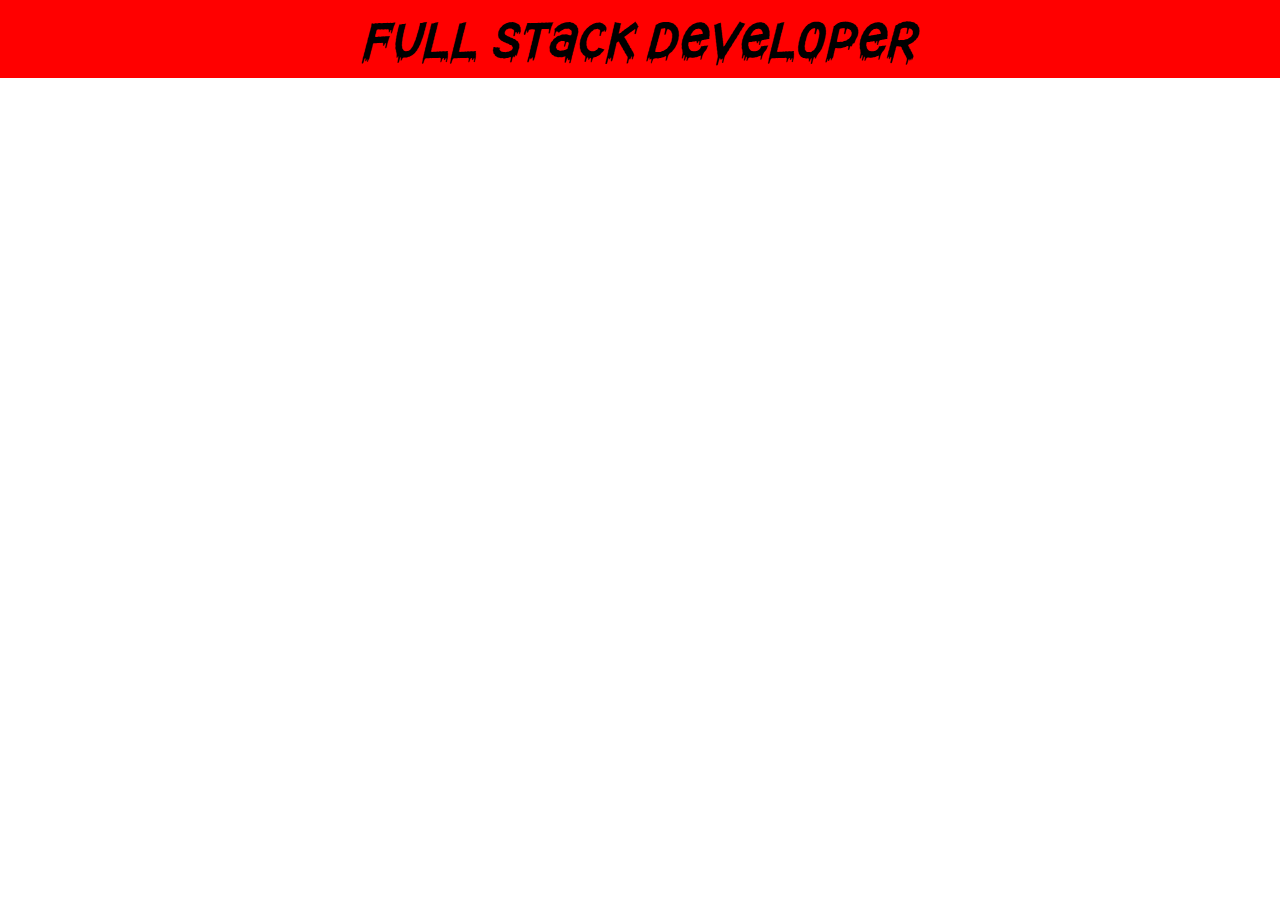
<file: Week 2/Day 10/index.html>
<!DOCTYPE html>
<html lang="en">
<head>
    <meta charset="UTF-8">
    <meta name="viewport" content="width=device-width, initial-scale=1.0">
    <title>Document</title>
    <link rel="stylesheet" href="style.css">
</head>
<body>
    <h1>Full stack developer</h1>
</body>
</html>
</file>
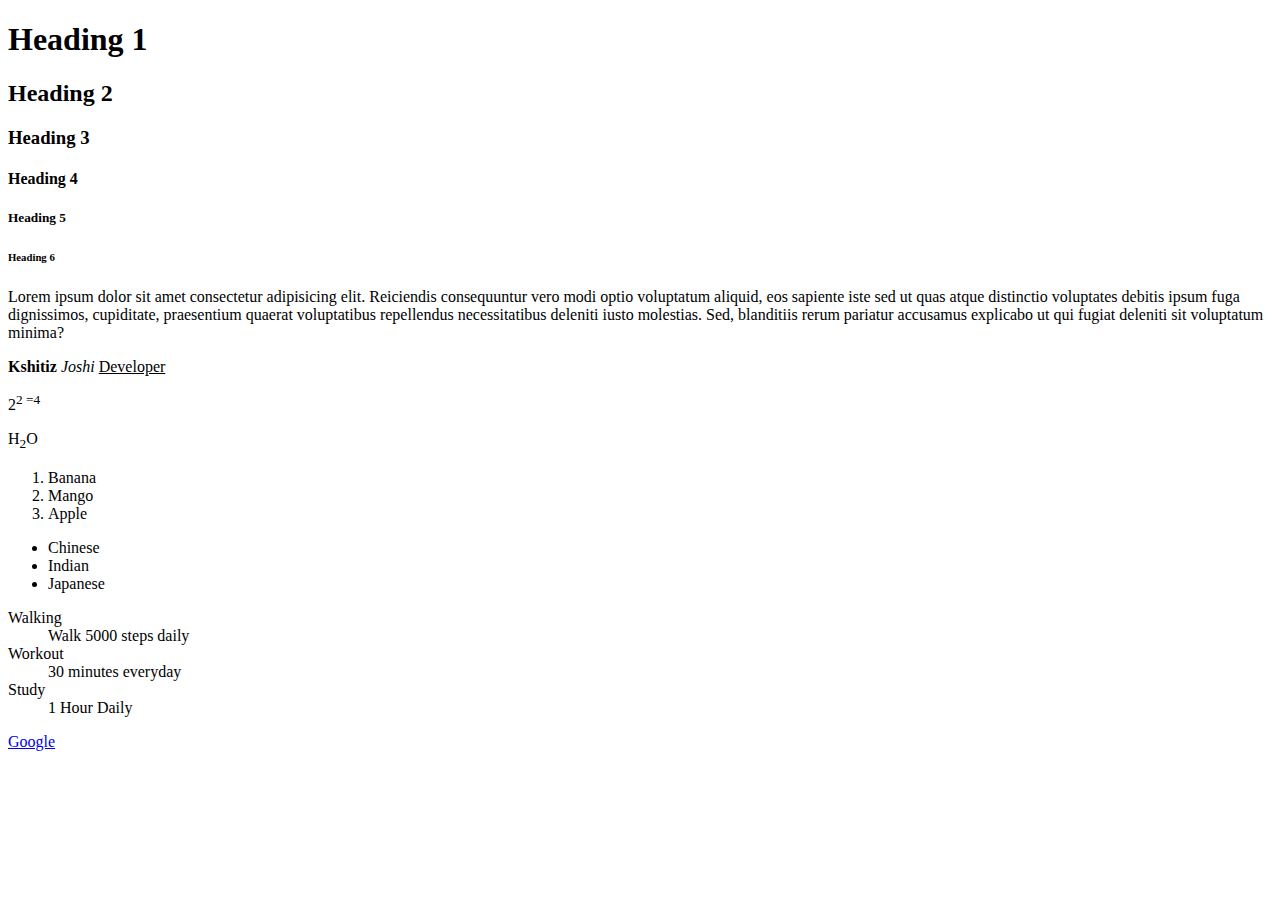
<file: Week 2/Day 8/index.html>
<!DOCTYPE html>
<html lang="en">
  <head>
    <meta charset="UTF-8" />
    <meta name="viewport" content="width=device-width, initial-scale=1.0" />
    <title>Document</title>
  </head>
  <body>
    <!-- Headings -->
    <h1>Heading 1</h1>
    <h2>Heading 2</h2>
    <h3>Heading 3</h3>
    <h4>Heading 4</h4>
    <h5>Heading 5</h5>
    <h6>Heading 6</h6>

    <!--Pargraph-->
    <p>
      Lorem ipsum dolor sit amet consectetur adipisicing elit. Reiciendis
      consequuntur vero modi optio voluptatum aliquid, eos sapiente iste sed ut
      quas atque distinctio voluptates debitis ipsum fuga dignissimos,
      cupiditate, praesentium quaerat voluptatibus repellendus necessitatibus
      deleniti iusto molestias. Sed, blanditiis rerum pariatur accusamus
      explicabo ut qui fugiat deleniti sit voluptatum minima?
    </p>

    <!-- Bold, Italics and Underline -->
    <b>Kshitiz</b>
    <i>Joshi</i>
    <u>Developer</u>

    <!-- Superscript and Subscript -->
    <p>2<sup>2 =4</sup></p>
    <p>H<sub>2</sub>O</p>

    <!-- Lists -->
    <ol>
      <li>Banana</li>
      <li>Mango</li>
      <li>Apple</li>
    </ol>

    <ul>
      <li>Chinese</li>
      <li>Indian</li>
      <li>Japanese</li>
    </ul>

    <dl>
      <dt>Walking</dt>
      <dd>Walk 5000 steps daily</dd>

      <dt>Workout</dt>
      <dd>30 minutes everyday</dd>

      <dt>Study</dt>
      <dd>1 Hour Daily</dd>
    </dl>

    <!-- Anchot Tag -->
    <a
      href="https://www.google.com/?zx=1758821933839&no_sw_cr=1"
      target="_blank"
      >Google</a
    >
  </body>
</html>
</file>
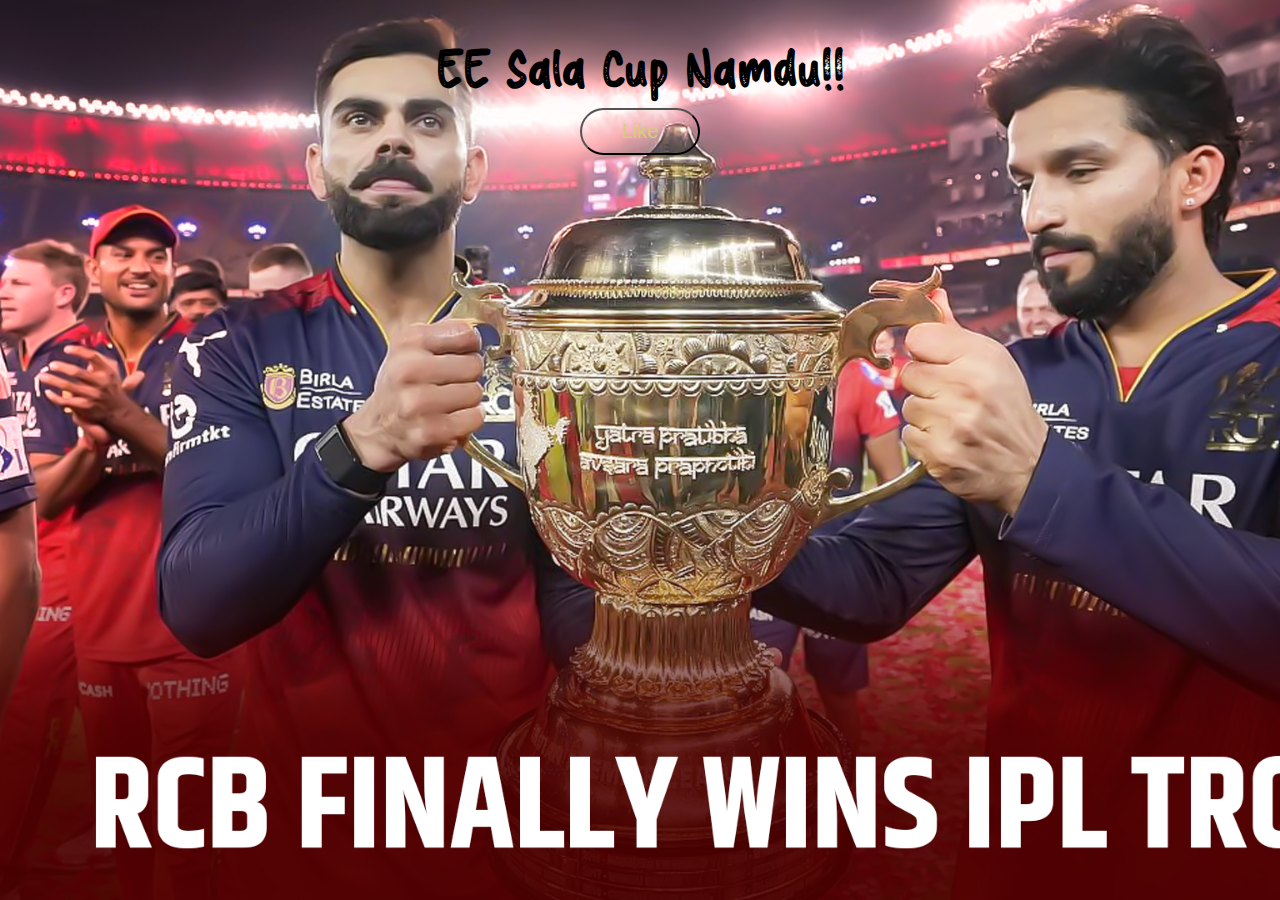
<file: Week 3/Day 11/index.html>
<!DOCTYPE html>
<html lang="en">
  <head>
    <meta charset="UTF-8" />
    <meta name="viewport" content="width=device-width, initial-scale=1.0" />
    <title>RCB Poster</title>
    <link rel="stylesheet" href="style.css" />
  </head>
  <body>
    <div id="main">
      <p id="quote">EE Sala Cup Namdu!!</p>
      <button>Like</button>
    </div>
  </body>
</html>
</file>
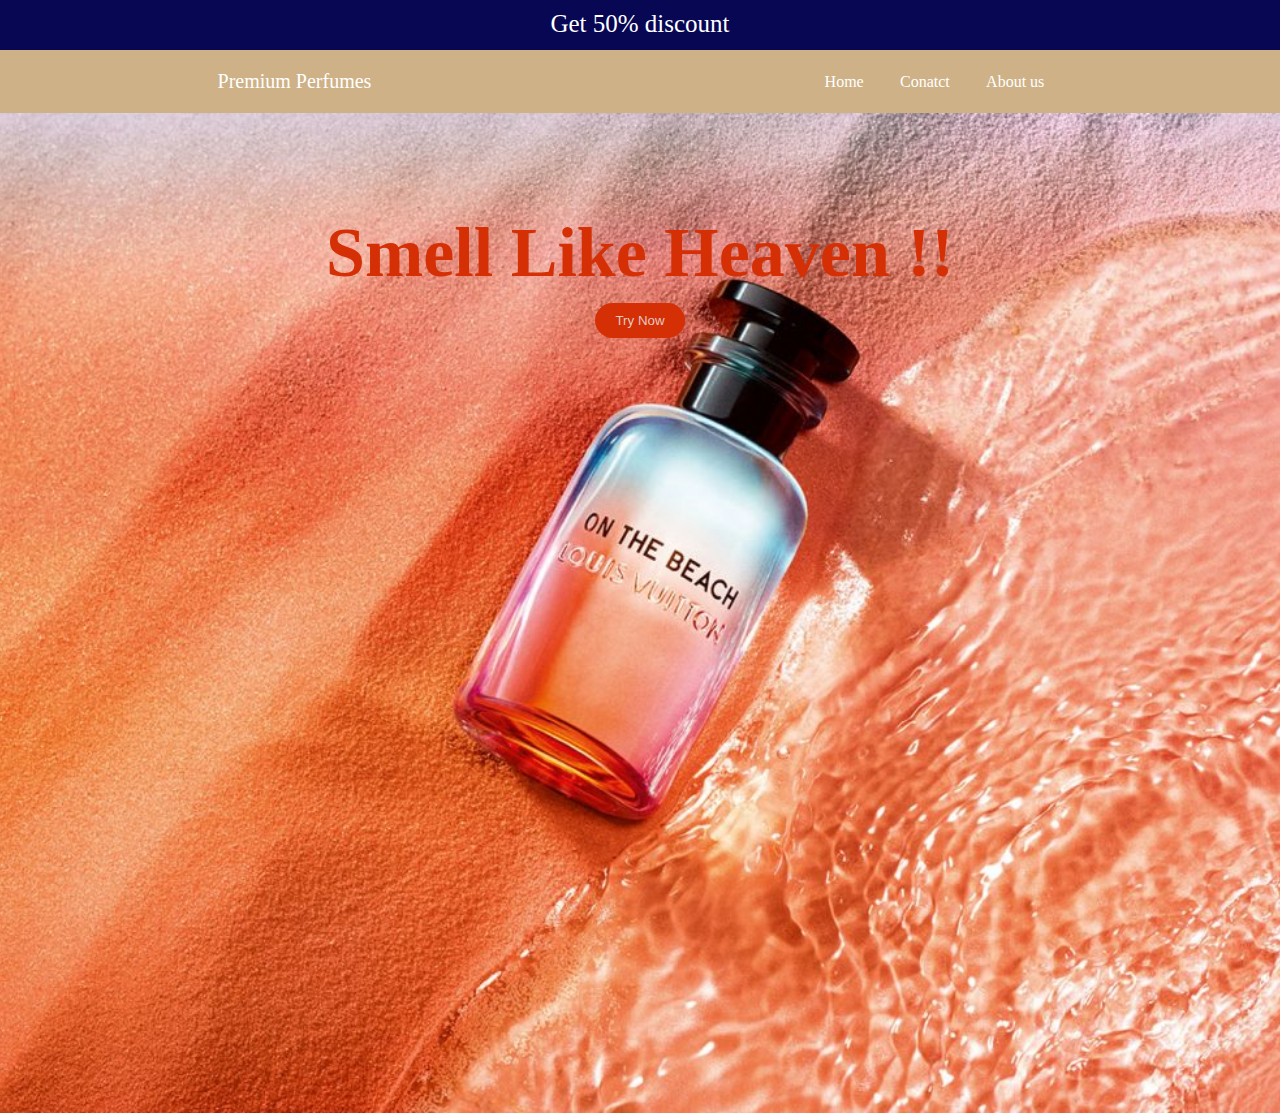
<file: Week 3/Day 12/index.html>
<!DOCTYPE html>
<html lang="en">
  <head>
    <meta charset="UTF-8" />
    <meta name="viewport" content="width=device-width, initial-scale=1.0" />
    <title>Card and Sticky Navbar</title>
    <link rel="stylesheet" href="style.css" />
  </head>
  <body>
    <!-- Card -->
    <!-- <div class="main">
      <div id="card">
        <div id="pattern">
          <img src="./Pattern.jpg" alt="pattern" height="100px" width="300px" />
        </div>
        <div id="content">
          <img
            src="./Profile.jpg"
            alt="ProfileCard"
            width="100px"
            height="100px"
          />
          <h3>Victor Crest 26</h3>
          <p>London</p>
        </div>
        <hr width="300px" align="left" />
        <div id="ratings">
          <div class="parent">
            <h3>80k</h3>
            <p>followers</p>
          </div>
          <div class="parent">
            <h3>808k</h3>
            <p>Likes</p>
          </div>
          <div class="parent">
            <h3>1.04k</h3>
            <p>photos</p>
          </div>
        </div>
      </div>
    </div> -->

    <div class="main">
      <div id="discount">
        <p>Get 50% discount</p>
      </div>
      <div id="Navbar">
        <div id="logo">
          <p>Premium Perfumes</p>
        </div>
        <div id="nav-items">
          <ul>
            <li>Home</li>
            <li>Conatct</li>
            <li>About us</li>
          </ul>
        </div>
      </div>

      <div id="img">
        <h2>Smell Like Heaven !!</h2>
        <button>Try Now</button>
      </div>
    </div>
  </body>
</html>
</file>
<file: Week 2/Day 10/style.css>
* {
  margin: 0;
  padding: 0;
  box-sizing: border-box;
}
@font-face {
  font-family: new;
  src: url(./Spooktober.ttf);
}

html,
body {
  height: 100%;
  width: 100%;
}

h1 {
  background-color: red;
  font-family: new;
  text-align: center;
  font-style: italic;
  font-weight: 300;
  text-transform: uppercase;
}
</file>
<file: Week 3/Day 11/style.css>
* {
  margin: 0;
  padding: 0;
  box-sizing: border-box;
}
@font-face {
  font-family: Yorksign;
  src: url(./Yorksign.otf);
}
html,
body {
  width: 100%;
  height: 100%;
}

#main {
  width: 100%;
  height: 100%;
  background-image: url(./Rcb.png);
  background-size: cover;
  background-repeat: no-repeat;
  font-family: Yorksign;
  color: black;
  padding-top: 30px;
  text-align: center;
}

p {
  font-size: 40px;
}
button {
  padding: 10px 40px;
  background-color: transparent;
  color: rgb(210, 207, 119);
  border-radius: 50px;
  cursor: pointer;
  font-size: 20px;
}
</file>
<file: Week 3/Day 12/style.css>
* {
  margin: 0;
  padding: 0;
  box-sizing: border-box;
}

html,
body {
  width: 100%;
  height: 100%;
}

/* Card */
/* #card {
  width: 300px;
  display: flex;
  flex-direction: column;
  border-radius: 10px;
  border: 1px solid rgb(188, 208, 213);
}

#pattern img {
  border-top-left-radius: 10px;
  border-top-right-radius: 10px;
}

#content {
  display: flex;
  flex-direction: column;
  justify-content: end;
  align-items: center;
  height: 120px;
  background-color: rgb(248, 248, 244);
  position: relative;
  gap: 10px;
  padding-bottom: 10px;
}

#content img {
  border-radius: 50%;
  position: absolute;
  top: -40%;
}

#ratings {
  display: flex;
  justify-content: space-around;
  height: 70px;
  align-items: center;
  text-align: center;
}
.main {
  width: 100%;
  height: 100%;
  display: flex;
  justify-content: center;
  align-items: center;
} */

#main {
  width: 100%;
  height: 100%;
}

#discount {
  text-align: center;
  background-color: rgb(7, 7, 84);
  color: white;
  height: 50px;
  padding-top: 10px;
  font-size: 25px;
}

#Navbar {
  display: flex;
  justify-content: space-around;
  align-items: center;
  color: white;
  background-color: rgb(206, 177, 134);
  position: sticky;
  top: 0%;
  height: 7vh;
}

#logo {
  font-size: 20px;
}
#nav-items {
  width: 20%;
}

#nav-items ul {
  display: flex;
  text-decoration: none;
  list-style-type: none;
  justify-content: space-around;
}

#img {
  background-image: url(./Perfumes.jpg);
  height: 1000px;
  background-size: cover;
  background-repeat: no-repeat;
  background-position: center;
  text-align: center;
  padding-top: 100px;
}

#img h2 {
  color: #d52f05;
  font-size: 70px;
  margin-bottom: 10px;
}

#img button {
  padding: 10px 20px;
  background-color: #d52f05;
  border: none;
  border-radius: 20px;
  color: #e3cac3;
}
</file>
